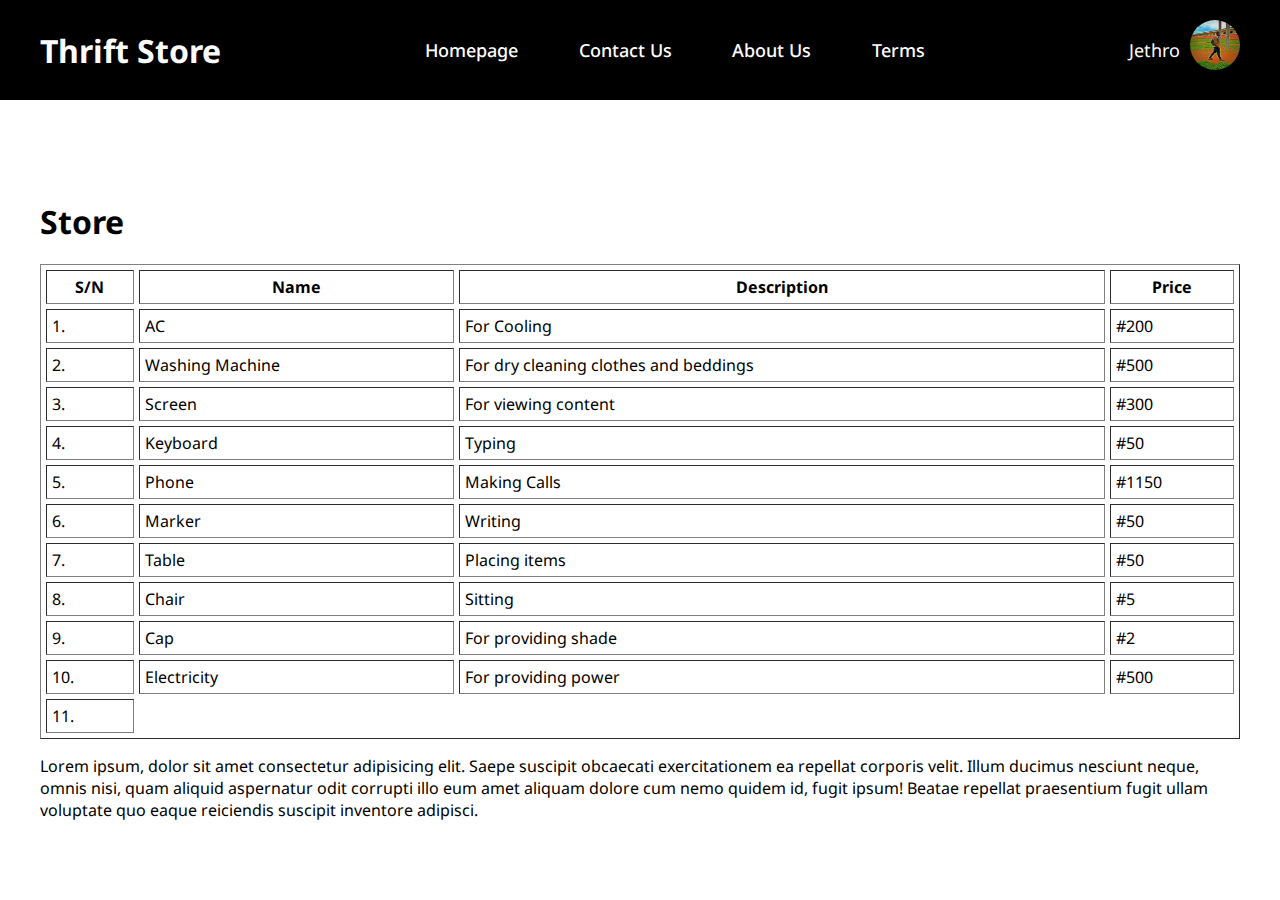
<file: index.html>
<!DOCTYPE html>
<html lang="en">

<head>
    <meta charset="UTF-8">
    <meta http-equiv="X-UA-Compatible" content="IE=edge">
    <meta name="viewport" content="width=device-width, initial-scale=1.0">
    <link rel="preconnect" href="https://fonts.googleapis.com">
    <link rel="preconnect" href="https://fonts.gstatic.com" crossorigin>
    <link href="https://fonts.googleapis.com/css2?family=Noto+Sans:wght@400;500;600;700;800;900&display=swap"
        rel="stylesheet">
    <link rel="stylesheet" href="./styles/component.css">
    <link rel="stylesheet" href="./styles/index.css">
    <title>Home</title>
</head>

<body>

    <header>
        <p class="name">Thrift Store</p>

        <nav class="header-nav">
            <a href="index.html">Homepage</a>
            <a href="contact.html">Contact Us</a>
            <a href="AboutUs.html">About Us</a>
            <a href="TermsAndConditions.html">Terms</a>
        </nav>

        <div class="profile">
            <p>Jethro</p>
            <img src="./jet.jpg" alt="" id="profile-picture">
        </div>
    </header>

    <main>

        <div class="mobile-nav">
            <nav>
                <a href="index.html">Homepage</a>
                <a href="contact.html">Contact Us</a>
                <a href="aboutUs.html">About Us</a>
                <a href="termAndCondition.html">Terms</a>
            </nav>
        </div>

        <h1>Store</h1>
        <table border="1" width="100%" cellpadding="5" cellspacing="5">
            <tr>
                <th>S/N</th>
                <th>Name</th>
                <th>Description</th>
                <th>Price</th>
            </tr>
            <tr>
                <td>1.</td>
                <td>AC</td>
                <td>For Cooling</td>
                <td>#200</td>
            </tr>
            <tr>
                <td>2.</td>
                <td>Washing Machine</td>
                <td>For dry cleaning clothes and beddings</td>
                <td>#500</td>
            </tr>
            <tr>
                <td>3.</td>
                <td>Screen</td>
                <td>For viewing content</td>
                <td>#300</td>
            </tr>
            <tr>
                <td>4.</td>
                <td>Keyboard</td>
                <td>Typing</td>
                <td>#50</td>
            </tr>
            <tr>
                <td>5.</td>
                <td>Phone</td>
                <td>Making Calls</td>
                <td>#1150</td>
            </tr>
            <tr>
                <td>6.</td>
                <td>Marker</td>
                <td>Writing</td>
                <td>#50</td>
            </tr>
            <tr>
                <td>7.</td>
                <td>Table</td>
                <td>Placing items</td>
                <td>#50</td>
            </tr>
            <tr>
                <td>8.</td>
                <td>Chair</td>
                <td>Sitting</td>
                <td>#5</td>
            </tr>
            <tr>
                <td>9.</td>
                <td>Cap</td>
                <td>For providing shade</td>
                <td>#2</td>
            </tr>
            <tr>
                <td>10.</td>
                <td>Electricity</td>
                <td>For providing power</td>
                <td>#500</td>
            </tr>
            <tr>
                <td>11.</td>
            </tr>
        </table>
        <p>Lorem ipsum, dolor sit amet consectetur
            adipisicing elit. Saepe suscipit obcaecati
            exercitationem ea repellat corporis velit.
            Illum ducimus nesciunt neque, omnis nisi,
            quam aliquid aspernatur odit corrupti illo
            eum amet aliquam dolore cum nemo quidem id,
            fugit ipsum! Beatae repellat praesentium
            fugit ullam voluptate quo eaque reiciendis
            suscipit inventore adipisci.
        </p>

    </main>

    <footer>

    </footer>
</body>

</html>
</file>
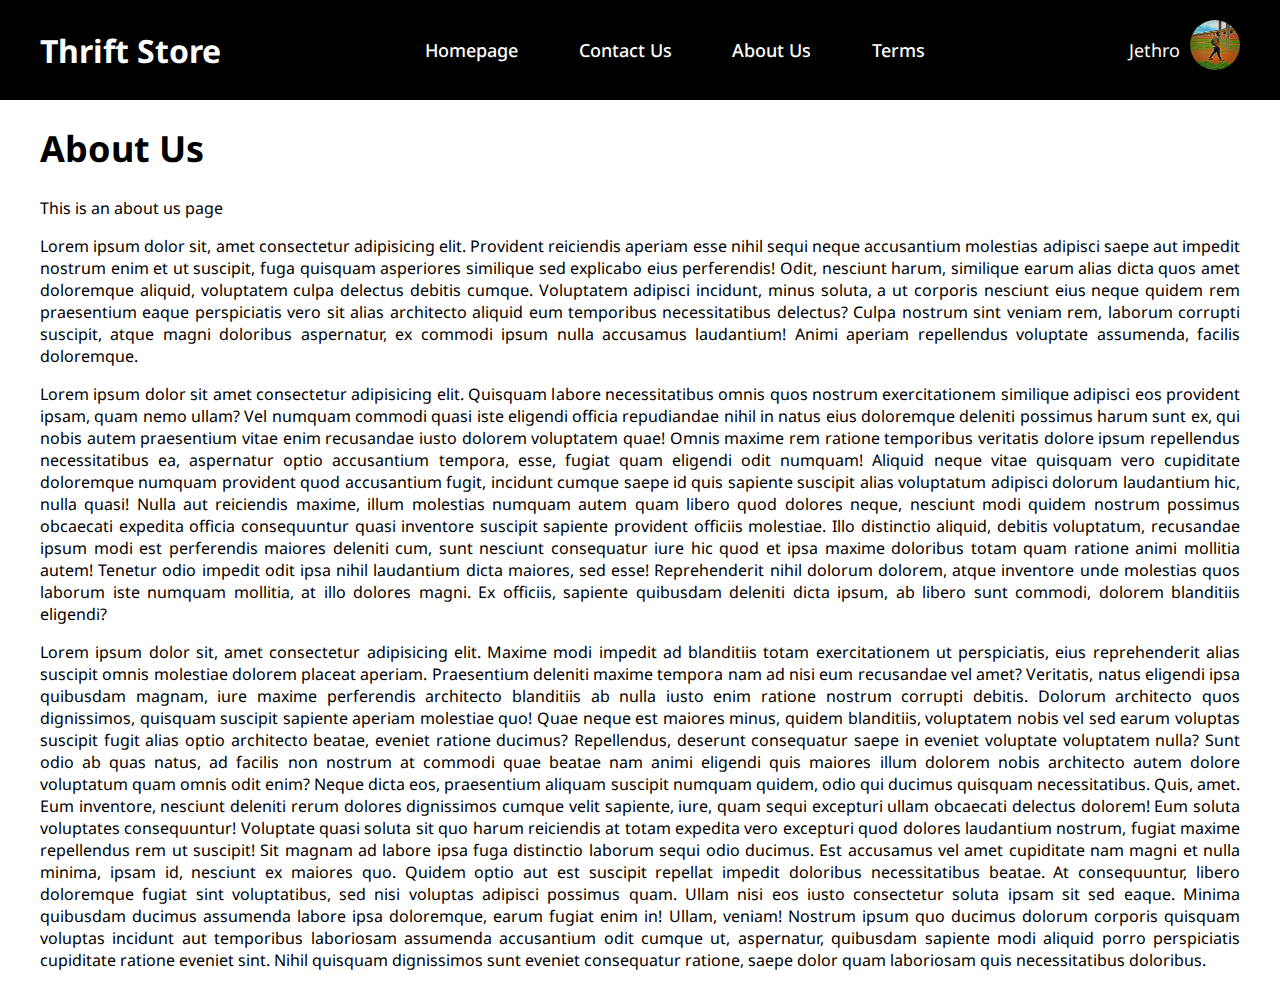
<file: AboutUs.html>
<!DOCTYPE html>
<html lang="en">

<head>
    <meta charset="UTF-8">
    <meta http-equiv="X-UA-Compatible" content="IE=edge">
    <meta name="viewport" content="width=device-width, initial-scale=1.0">
    <link rel="preconnect" href="https://fonts.googleapis.com">
    <link rel="preconnect" href="https://fonts.gstatic.com" crossorigin>
    <link href="https://fonts.googleapis.com/css2?family=Noto+Sans:wght@400;500;600;700;800;900&display=swap"
        rel="stylesheet">
    <link rel="stylesheet" href="./styles/component.css">
    <link rel="stylesheet" href="./styles/AboutUs.css">
    <title>About Us</title>
</head>

<body>

    <header>
        <p class="name">Thrift Store</p>

        <nav class="header-nav">
            <a href="index.html">Homepage</a>
            <a href="contact.html">Contact Us</a>
            <a href="AboutUs.html">About Us</a>
            <a href="TermsAndConditions.html">Terms</a>
        </nav>

        <div class="profile">
            <p>Jethro</p>
            <img src="./jet.jpg" alt="" id="profile-picture">
        </div>
    </header>

    <main>
        <h1>About Us</h1>
        <p>This is an about us page</p>

        <p>Lorem ipsum dolor sit, amet consectetur adipisicing elit. Provident reiciendis aperiam esse nihil sequi neque
            accusantium molestias adipisci saepe aut impedit nostrum enim et ut suscipit, fuga quisquam asperiores
            similique sed explicabo eius perferendis! Odit, nesciunt harum, similique earum alias dicta quos amet
            doloremque aliquid, voluptatem culpa delectus debitis cumque. Voluptatem adipisci incidunt, minus soluta, a
            ut corporis nesciunt eius neque quidem rem praesentium eaque perspiciatis vero sit alias architecto aliquid
            eum temporibus necessitatibus delectus? Culpa nostrum sint veniam rem, laborum corrupti suscipit, atque
            magni doloribus aspernatur, ex commodi ipsum nulla accusamus laudantium! Animi aperiam repellendus voluptate
            assumenda, facilis doloremque.
        </p>

        <p>Lorem ipsum dolor sit amet consectetur adipisicing elit. Quisquam labore necessitatibus omnis quos nostrum
            exercitationem similique adipisci eos provident ipsam, quam nemo ullam? Vel numquam commodi quasi iste
            eligendi officia repudiandae nihil in natus eius doloremque deleniti possimus harum sunt ex, qui nobis autem
            praesentium vitae enim recusandae iusto dolorem voluptatem quae! Omnis maxime rem ratione temporibus
            veritatis dolore ipsum repellendus necessitatibus ea, aspernatur optio accusantium tempora, esse, fugiat
            quam eligendi odit numquam! Aliquid neque vitae quisquam vero cupiditate doloremque numquam provident quod
            accusantium fugit, incidunt cumque saepe id quis sapiente suscipit alias voluptatum adipisci dolorum
            laudantium hic, nulla quasi! Nulla aut reiciendis maxime, illum molestias numquam autem quam libero quod
            dolores neque, nesciunt modi quidem nostrum possimus obcaecati expedita officia consequuntur quasi inventore
            suscipit sapiente provident officiis molestiae. Illo distinctio aliquid, debitis voluptatum, recusandae
            ipsum modi est perferendis maiores deleniti cum, sunt nesciunt consequatur iure hic quod et ipsa maxime
            doloribus totam quam ratione animi mollitia autem! Tenetur odio impedit odit ipsa nihil laudantium dicta
            maiores, sed esse! Reprehenderit nihil dolorum dolorem, atque inventore unde molestias quos laborum iste
            numquam mollitia, at illo dolores magni. Ex officiis, sapiente quibusdam deleniti dicta ipsum, ab libero
            sunt commodi, dolorem blanditiis eligendi?
        </p>

        <p>Lorem ipsum dolor sit, amet consectetur adipisicing elit. Maxime modi impedit ad blanditiis totam
            exercitationem ut perspiciatis, eius reprehenderit alias suscipit omnis molestiae dolorem placeat aperiam.
            Praesentium deleniti maxime tempora nam ad nisi eum recusandae vel amet? Veritatis, natus eligendi ipsa
            quibusdam magnam, iure maxime perferendis architecto blanditiis ab nulla iusto enim ratione nostrum corrupti
            debitis. Dolorum architecto quos dignissimos, quisquam suscipit sapiente aperiam molestiae quo! Quae neque
            est maiores minus, quidem blanditiis, voluptatem nobis vel sed earum voluptas suscipit fugit alias optio
            architecto beatae, eveniet ratione ducimus? Repellendus, deserunt consequatur saepe in eveniet voluptate
            voluptatem nulla? Sunt odio ab quas natus, ad facilis non nostrum at commodi quae beatae nam animi eligendi
            quis maiores illum dolorem nobis architecto autem dolore voluptatum quam omnis odit enim? Neque dicta eos,
            praesentium aliquam suscipit numquam quidem, odio qui ducimus quisquam necessitatibus. Quis, amet. Eum
            inventore, nesciunt deleniti rerum dolores dignissimos cumque velit sapiente, iure, quam sequi excepturi
            ullam obcaecati delectus dolorem! Eum soluta voluptates consequuntur! Voluptate quasi soluta sit quo harum
            reiciendis at totam expedita vero excepturi quod dolores laudantium nostrum, fugiat maxime repellendus rem
            ut suscipit! Sit magnam ad labore ipsa fuga distinctio laborum sequi odio ducimus. Est accusamus vel amet
            cupiditate nam magni et nulla minima, ipsam id, nesciunt ex maiores quo. Quidem optio aut est suscipit
            repellat impedit doloribus necessitatibus beatae. At consequuntur, libero doloremque fugiat sint
            voluptatibus, sed nisi voluptas adipisci possimus quam. Ullam nisi eos iusto consectetur soluta ipsam sit
            sed eaque. Minima quibusdam ducimus assumenda labore ipsa doloremque, earum fugiat enim in! Ullam, veniam!
            Nostrum ipsum quo ducimus dolorum corporis quisquam voluptas incidunt aut temporibus laboriosam assumenda
            accusantium odit cumque ut, aspernatur, quibusdam sapiente modi aliquid porro perspiciatis cupiditate
            ratione eveniet sint. Nihil quisquam dignissimos sunt eveniet consequatur ratione, saepe dolor quam
            laboriosam quis necessitatibus doloribus.
        </p>

    </main>
</body>

</html>
</file>
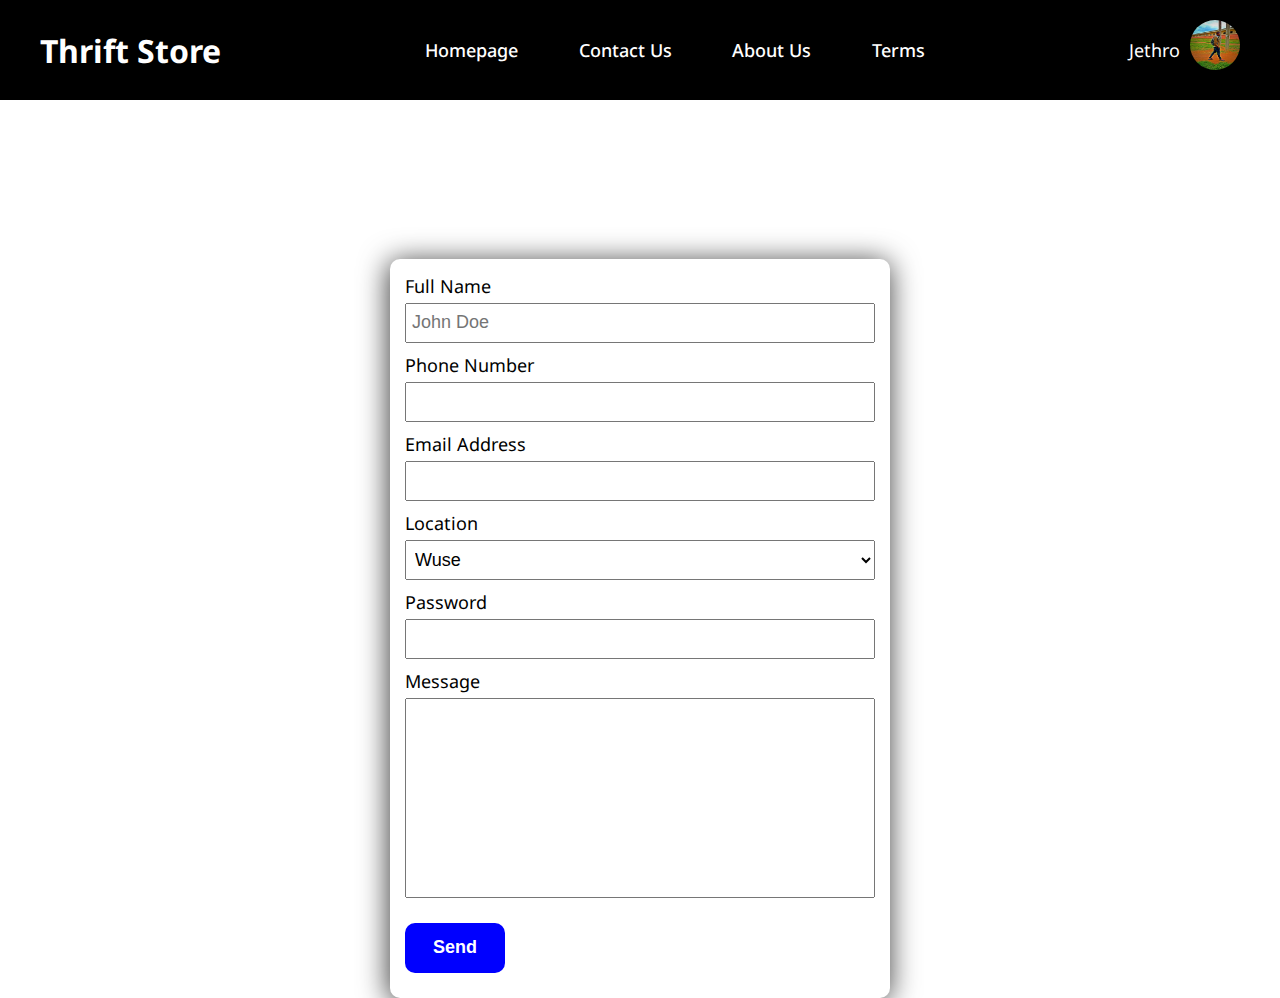
<file: contact.html>
<!DOCTYPE html>
<html lang="en">

<head>
    <meta charset="UTF-8">
    <meta http-equiv="X-UA-Compatible" content="IE=edge">
    <meta name="viewport" content="width=device-width, initial-scale=1.0">
    <link rel="preconnect" href="https://fonts.googleapis.com">
    <link rel="preconnect" href="https://fonts.gstatic.com" crossorigin>
    <link href="https://fonts.googleapis.com/css2?family=Noto+Sans:wght@400;500;600;700;800;900&display=swap"
        rel="stylesheet">
    <link rel="stylesheet" href="./styles/component.css">
    <link rel="stylesheet" href="./styles/contact.css">
    <title>Contact Page</title>
</head>

<body>
    <header>
        <p class="name">Thrift Store</p>

        <nav class="header-nav">
            <a href="index.html">Homepage</a>
            <a href="contact.html">Contact Us</a>
            <a href="AboutUs.html">About Us</a>
            <a href="TermsAndConditions.html">Terms</a>
        </nav>

        <div class="profile">
            <p>Jethro</p>
            <img src="./jet.jpg" alt="" id="profile-picture">
        </div>
    </header>

    <main>
        <form>
            <label for="fullname">Full Name</label><br>
            <input type="text" id="fullname" name="fullname" placeholder="John Doe"><br>
            <label for="phone">Phone Number</label><br>
            <input type="tel" id="phone" name="phone"><br>
            <label for="email">Email Address</label><br>
            <input type="email" id="email" name="email"><br>
            <label for="location">Location</label><br>
            <select name="location" id="">
                <option value="Wuse">Wuse</option>
                <option value="Berger">Berger</option>
                <option value="Maitama">Maitama</option>
                <option value="Area-1">Area 1</option>
            </select><br>

            <label for="password">Password</label><br>
            <input type="password" id="password" name="password"><br>
            <label for="message">Message</label><br>
            <textarea name="" id="" cols="30" rows="10" name="message" id="message"></textarea><br>
            <button>Send</button>
            <!-- <input type="submit" value="Send"> -->
        </form>
    </main>
</body>

</html>
</file>
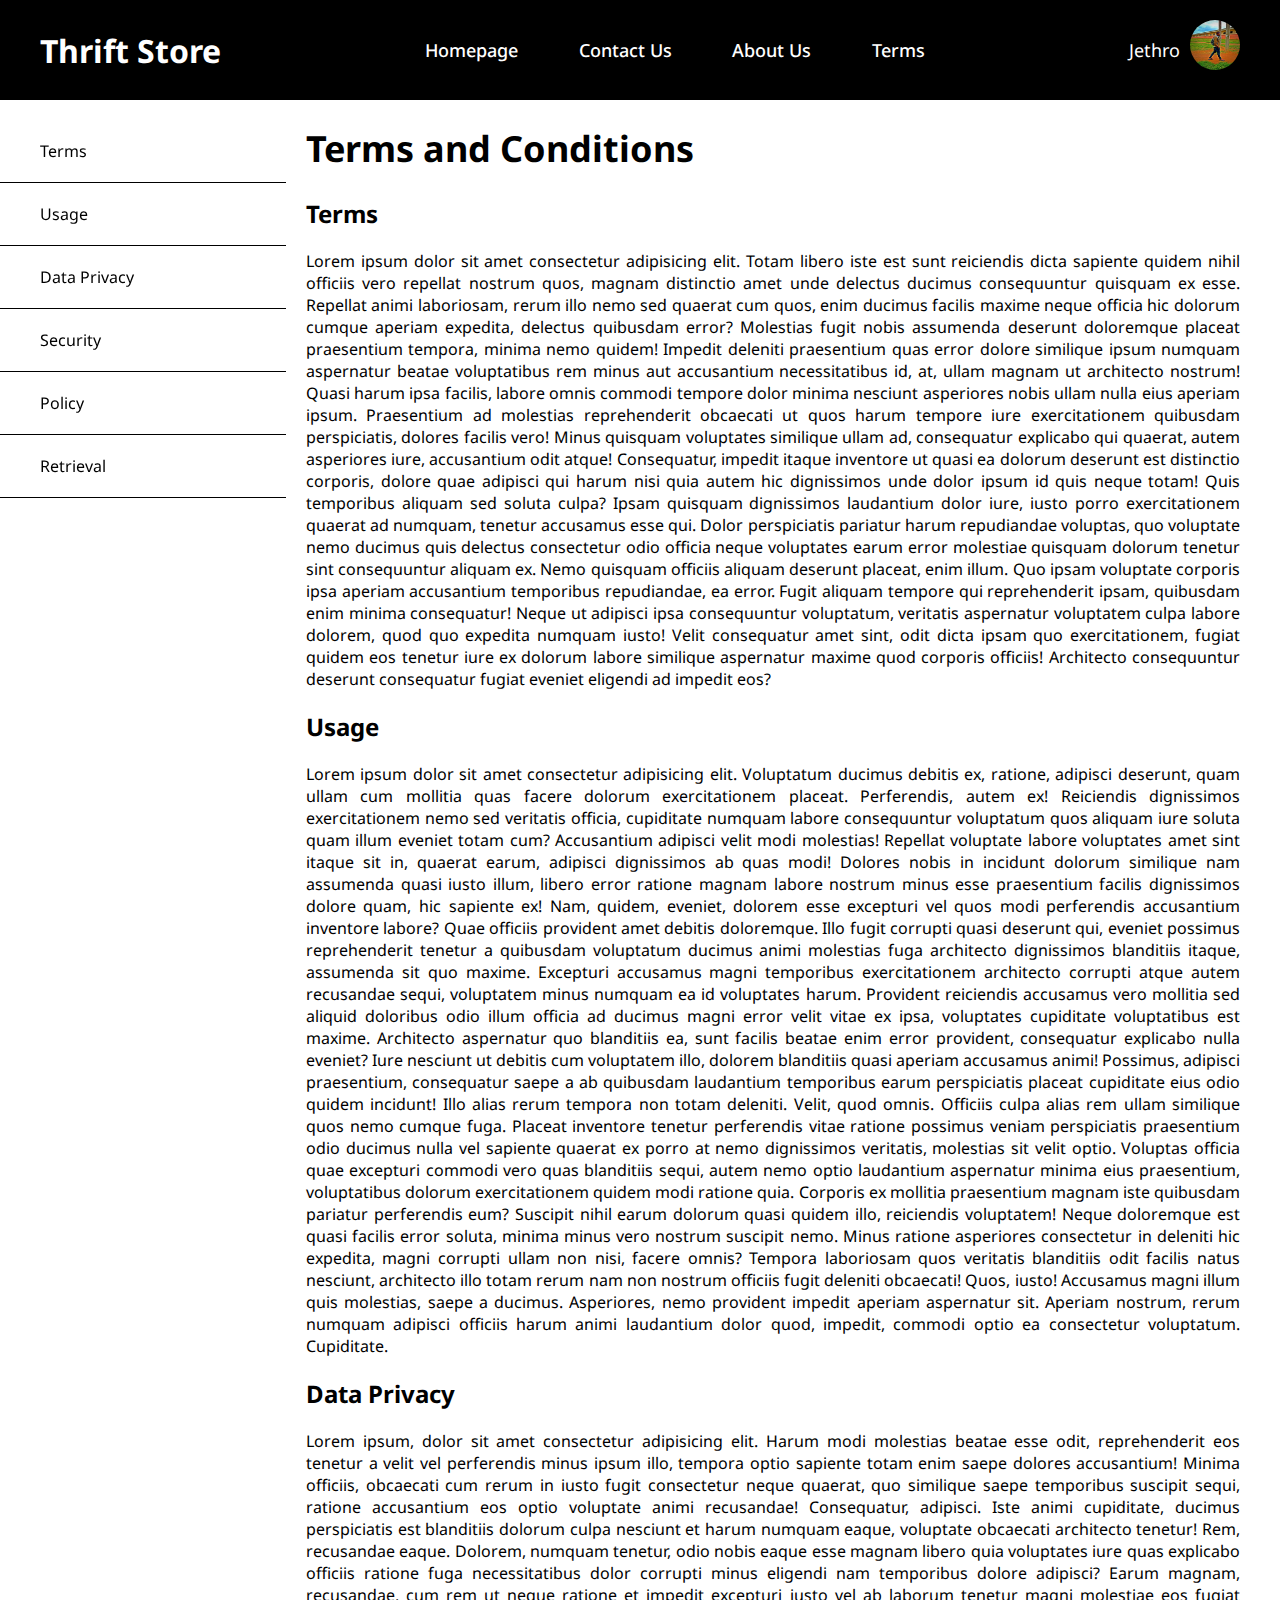
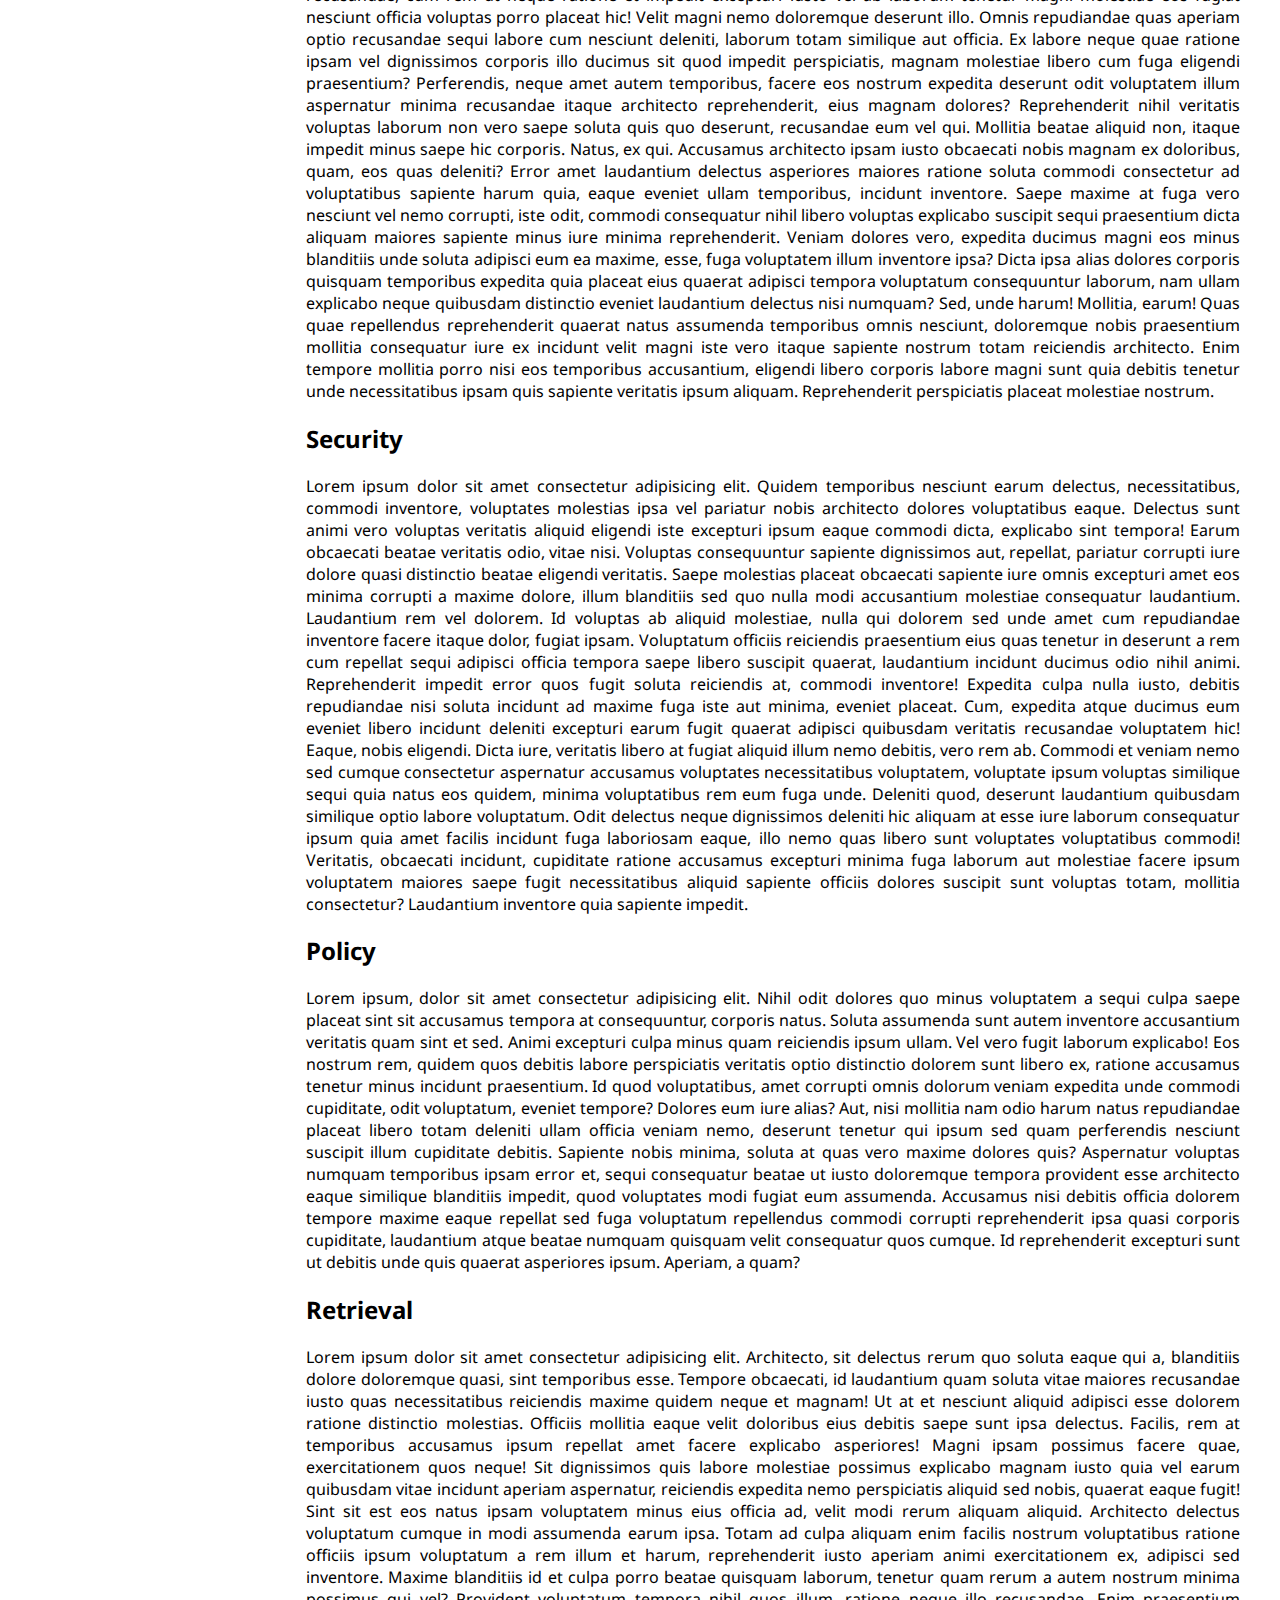
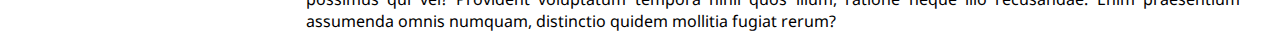
<file: TermsAndConditions.html>
<!DOCTYPE html>
<html lang="en">

<head>
    <meta charset="UTF-8">
    <meta http-equiv="X-UA-Compatible" content="IE=edge">
    <meta name="viewport" content="width=device-width, initial-scale=1.0">
    <link rel="preconnect" href="https://fonts.googleapis.com">
    <link rel="preconnect" href="https://fonts.gstatic.com" crossorigin>
    <link href="https://fonts.googleapis.com/css2?family=Noto+Sans:wght@400;500;600;700;800;900&display=swap"
        rel="stylesheet">
    <link rel="stylesheet" href="./styles/component.css">
    <link rel="stylesheet" href="./styles/TermsAndConditions.css">
    <title>Terms and Condition</title>
</head>

<body>

    <header>
        <p class="name">Thrift Store</p>

        <nav class="header-nav">
            <a href="index.html">Homepage</a>
            <a href="contact.html">Contact Us</a>
            <a href="AboutUs.html">About Us</a>
            <a href="TermsAndConditions.html">Terms</a>
        </nav>

        <div class="profile">
            <p>Jethro</p>
            <img src="./jet.jpg" alt="" id="profile-picture">
        </div>
    </header>

    <main>

        <aside>
            <a href="#terms">Terms</a>
            <a href="#usage">Usage</a>
            <a href="#data-privacy">Data Privacy</a>
            <a href="#security">Security</a>
            <a href="#policy">Policy</a>
            <a href="#retrieval">Retrieval</a>
        </aside>

        <div class="content">
            <h1>Terms and Conditions</h1>

            <div id="terms">
                <h2>Terms</h2>
                <p>Lorem ipsum dolor sit amet consectetur adipisicing elit. Totam libero iste est sunt reiciendis dicta
                    sapiente quidem nihil officiis vero repellat nostrum quos, magnam distinctio amet unde delectus
                    ducimus
                    consequuntur quisquam ex esse. Repellat animi laboriosam, rerum illo nemo sed quaerat cum quos, enim
                    ducimus facilis maxime neque officia hic dolorum cumque aperiam expedita, delectus quibusdam error?
                    Molestias fugit nobis assumenda deserunt doloremque placeat praesentium tempora, minima nemo quidem!
                    Impedit deleniti praesentium quas error dolore similique ipsum numquam aspernatur beatae
                    voluptatibus
                    rem minus aut accusantium necessitatibus id, at, ullam magnam ut architecto nostrum! Quasi harum
                    ipsa
                    facilis, labore omnis commodi tempore dolor minima nesciunt asperiores nobis ullam nulla eius
                    aperiam
                    ipsum. Praesentium ad molestias reprehenderit obcaecati ut quos harum tempore iure exercitationem
                    quibusdam perspiciatis, dolores facilis vero! Minus quisquam voluptates similique ullam ad,
                    consequatur
                    explicabo qui quaerat, autem asperiores iure, accusantium odit atque! Consequatur, impedit itaque
                    inventore ut quasi ea dolorum deserunt est distinctio corporis, dolore quae adipisci qui harum nisi
                    quia
                    autem hic dignissimos unde dolor ipsum id quis neque totam! Quis temporibus aliquam sed soluta
                    culpa?
                    Ipsam quisquam dignissimos laudantium dolor iure, iusto porro exercitationem quaerat ad numquam,
                    tenetur
                    accusamus esse qui. Dolor perspiciatis pariatur harum repudiandae voluptas, quo voluptate nemo
                    ducimus
                    quis delectus consectetur odio officia neque voluptates earum error molestiae quisquam dolorum
                    tenetur
                    sint consequuntur aliquam ex. Nemo quisquam officiis aliquam deserunt placeat, enim illum. Quo ipsam
                    voluptate corporis ipsa aperiam accusantium temporibus repudiandae, ea error. Fugit aliquam tempore
                    qui
                    reprehenderit ipsam, quibusdam enim minima consequatur! Neque ut adipisci ipsa consequuntur
                    voluptatum,
                    veritatis aspernatur voluptatem culpa labore dolorem, quod quo expedita numquam iusto! Velit
                    consequatur
                    amet sint, odit dicta ipsam quo exercitationem, fugiat quidem eos tenetur iure ex dolorum labore
                    similique aspernatur maxime quod corporis officiis! Architecto consequuntur deserunt consequatur
                    fugiat
                    eveniet eligendi ad impedit eos?
                </p>
            </div>

            <div id="usage">
                <h2>Usage</h2>
                <p>Lorem ipsum dolor sit amet consectetur adipisicing elit. Voluptatum ducimus debitis ex, ratione,
                    adipisci
                    deserunt, quam ullam cum mollitia quas facere dolorum exercitationem placeat. Perferendis, autem ex!
                    Reiciendis dignissimos exercitationem nemo sed veritatis officia, cupiditate numquam labore
                    consequuntur
                    voluptatum quos aliquam iure soluta quam illum eveniet totam cum? Accusantium adipisci velit modi
                    molestias! Repellat voluptate labore voluptates amet sint itaque sit in, quaerat earum, adipisci
                    dignissimos ab quas modi! Dolores nobis in incidunt dolorum similique nam assumenda quasi iusto
                    illum,
                    libero error ratione magnam labore nostrum minus esse praesentium facilis dignissimos dolore quam,
                    hic
                    sapiente ex! Nam, quidem, eveniet, dolorem esse excepturi vel quos modi perferendis accusantium
                    inventore labore? Quae officiis provident amet debitis doloremque. Illo fugit corrupti quasi
                    deserunt
                    qui, eveniet possimus reprehenderit tenetur a quibusdam voluptatum ducimus animi molestias fuga
                    architecto dignissimos blanditiis itaque, assumenda sit quo maxime. Excepturi accusamus magni
                    temporibus
                    exercitationem architecto corrupti atque autem recusandae sequi, voluptatem minus numquam ea id
                    voluptates harum. Provident reiciendis accusamus vero mollitia sed aliquid doloribus odio illum
                    officia
                    ad ducimus magni error velit vitae ex ipsa, voluptates cupiditate voluptatibus est maxime.
                    Architecto
                    aspernatur quo blanditiis ea, sunt facilis beatae enim error provident, consequatur explicabo nulla
                    eveniet? Iure nesciunt ut debitis cum voluptatem illo, dolorem blanditiis quasi aperiam accusamus
                    animi!
                    Possimus, adipisci praesentium, consequatur saepe a ab quibusdam laudantium temporibus earum
                    perspiciatis placeat cupiditate eius odio quidem incidunt! Illo alias rerum tempora non totam
                    deleniti.
                    Velit, quod omnis. Officiis culpa alias rem ullam similique quos nemo cumque fuga. Placeat inventore
                    tenetur perferendis vitae ratione possimus veniam perspiciatis praesentium odio ducimus nulla vel
                    sapiente quaerat ex porro at nemo dignissimos veritatis, molestias sit velit optio. Voluptas officia
                    quae excepturi commodi vero quas blanditiis sequi, autem nemo optio laudantium aspernatur minima
                    eius
                    praesentium, voluptatibus dolorum exercitationem quidem modi ratione quia. Corporis ex mollitia
                    praesentium magnam iste quibusdam pariatur perferendis eum? Suscipit nihil earum dolorum quasi
                    quidem
                    illo, reiciendis voluptatem! Neque doloremque est quasi facilis error soluta, minima minus vero
                    nostrum
                    suscipit nemo. Minus ratione asperiores consectetur in deleniti hic expedita, magni corrupti ullam
                    non
                    nisi, facere omnis? Tempora laboriosam quos veritatis blanditiis odit facilis natus nesciunt,
                    architecto
                    illo totam rerum nam non nostrum officiis fugit deleniti obcaecati! Quos, iusto! Accusamus magni
                    illum
                    quis molestias, saepe a ducimus. Asperiores, nemo provident impedit aperiam aspernatur sit. Aperiam
                    nostrum, rerum numquam adipisci officiis harum animi laudantium dolor quod, impedit, commodi optio
                    ea
                    consectetur voluptatum. Cupiditate.
                </p>
            </div>

            <div id="data-privacy">
                <h2>Data Privacy</h2>
                <p>Lorem ipsum, dolor sit amet consectetur adipisicing elit. Harum modi molestias beatae esse odit,
                    reprehenderit eos tenetur a velit vel perferendis minus ipsum illo, tempora optio sapiente totam
                    enim
                    saepe dolores accusantium! Minima officiis, obcaecati cum rerum in iusto fugit consectetur neque
                    quaerat, quo similique saepe temporibus suscipit sequi, ratione accusantium eos optio voluptate
                    animi
                    recusandae! Consequatur, adipisci. Iste animi cupiditate, ducimus perspiciatis est blanditiis
                    dolorum
                    culpa nesciunt et harum numquam eaque, voluptate obcaecati architecto tenetur! Rem, recusandae
                    eaque.
                    Dolorem, numquam tenetur, odio nobis eaque esse magnam libero quia voluptates iure quas explicabo
                    officiis ratione fuga necessitatibus dolor corrupti minus eligendi nam temporibus dolore adipisci?
                    Earum
                    magnam, recusandae, cum rem ut neque ratione et impedit excepturi iusto vel ab laborum tenetur magni
                    molestiae eos fugiat nesciunt officia voluptas porro placeat hic! Velit magni nemo doloremque
                    deserunt
                    illo. Omnis repudiandae quas aperiam optio recusandae sequi labore cum nesciunt deleniti, laborum
                    totam
                    similique aut officia. Ex labore neque quae ratione ipsam vel dignissimos corporis illo ducimus sit
                    quod
                    impedit perspiciatis, magnam molestiae libero cum fuga eligendi praesentium? Perferendis, neque amet
                    autem temporibus, facere eos nostrum expedita deserunt odit voluptatem illum aspernatur minima
                    recusandae itaque architecto reprehenderit, eius magnam dolores? Reprehenderit nihil veritatis
                    voluptas
                    laborum non vero saepe soluta quis quo deserunt, recusandae eum vel qui. Mollitia beatae aliquid
                    non,
                    itaque impedit minus saepe hic corporis. Natus, ex qui. Accusamus architecto ipsam iusto obcaecati
                    nobis
                    magnam ex doloribus, quam, eos quas deleniti? Error amet laudantium delectus asperiores maiores
                    ratione
                    soluta commodi consectetur ad voluptatibus sapiente harum quia, eaque eveniet ullam temporibus,
                    incidunt
                    inventore. Saepe maxime at fuga vero nesciunt vel nemo corrupti, iste odit, commodi consequatur
                    nihil
                    libero voluptas explicabo suscipit sequi praesentium dicta aliquam maiores sapiente minus iure
                    minima
                    reprehenderit. Veniam dolores vero, expedita ducimus magni eos minus blanditiis unde soluta adipisci
                    eum
                    ea maxime, esse, fuga voluptatem illum inventore ipsa? Dicta ipsa alias dolores corporis quisquam
                    temporibus expedita quia placeat eius quaerat adipisci tempora voluptatum consequuntur laborum, nam
                    ullam explicabo neque quibusdam distinctio eveniet laudantium delectus nisi numquam? Sed, unde
                    harum!
                    Mollitia, earum! Quas quae repellendus reprehenderit quaerat natus assumenda temporibus omnis
                    nesciunt,
                    doloremque nobis praesentium mollitia consequatur iure ex incidunt velit magni iste vero itaque
                    sapiente
                    nostrum totam reiciendis architecto. Enim tempore mollitia porro nisi eos temporibus accusantium,
                    eligendi libero corporis labore magni sunt quia debitis tenetur unde necessitatibus ipsam quis
                    sapiente
                    veritatis ipsum aliquam. Reprehenderit perspiciatis placeat molestiae nostrum.
                </p>
            </div>

            <div id="security">
                <h2>Security</h2>
                <p>Lorem ipsum dolor sit amet consectetur adipisicing elit. Quidem temporibus nesciunt earum delectus,
                    necessitatibus, commodi inventore, voluptates molestias ipsa vel pariatur nobis architecto dolores
                    voluptatibus eaque. Delectus sunt animi vero voluptas veritatis aliquid eligendi iste excepturi
                    ipsum
                    eaque commodi dicta, explicabo sint tempora! Earum obcaecati beatae veritatis odio, vitae nisi.
                    Voluptas
                    consequuntur sapiente dignissimos aut, repellat, pariatur corrupti iure dolore quasi distinctio
                    beatae
                    eligendi veritatis. Saepe molestias placeat obcaecati sapiente iure omnis excepturi amet eos minima
                    corrupti a maxime dolore, illum blanditiis sed quo nulla modi accusantium molestiae consequatur
                    laudantium. Laudantium rem vel dolorem. Id voluptas ab aliquid molestiae, nulla qui dolorem sed unde
                    amet cum repudiandae inventore facere itaque dolor, fugiat ipsam. Voluptatum officiis reiciendis
                    praesentium eius quas tenetur in deserunt a rem cum repellat sequi adipisci officia tempora saepe
                    libero
                    suscipit quaerat, laudantium incidunt ducimus odio nihil animi. Reprehenderit impedit error quos
                    fugit
                    soluta reiciendis at, commodi inventore! Expedita culpa nulla iusto, debitis repudiandae nisi soluta
                    incidunt ad maxime fuga iste aut minima, eveniet placeat. Cum, expedita atque ducimus eum eveniet
                    libero
                    incidunt deleniti excepturi earum fugit quaerat adipisci quibusdam veritatis recusandae voluptatem
                    hic!
                    Eaque, nobis eligendi. Dicta iure, veritatis libero at fugiat aliquid illum nemo debitis, vero rem
                    ab.
                    Commodi et veniam nemo sed cumque consectetur aspernatur accusamus voluptates necessitatibus
                    voluptatem,
                    voluptate ipsum voluptas similique sequi quia natus eos quidem, minima voluptatibus rem eum fuga
                    unde.
                    Deleniti quod, deserunt laudantium quibusdam similique optio labore voluptatum. Odit delectus neque
                    dignissimos deleniti hic aliquam at esse iure laborum consequatur ipsum quia amet facilis incidunt
                    fuga
                    laboriosam eaque, illo nemo quas libero sunt voluptates voluptatibus commodi! Veritatis, obcaecati
                    incidunt, cupiditate ratione accusamus excepturi minima fuga laborum aut molestiae facere ipsum
                    voluptatem maiores saepe fugit necessitatibus aliquid sapiente officiis dolores suscipit sunt
                    voluptas
                    totam, mollitia consectetur? Laudantium inventore quia sapiente impedit.
                </p>
            </div>

            <div id="policy">
                <h2>Policy</h2>
                <p>Lorem ipsum, dolor sit amet consectetur adipisicing elit. Nihil odit dolores quo minus voluptatem a
                    sequi
                    culpa saepe placeat sint sit accusamus tempora at consequuntur, corporis natus. Soluta assumenda
                    sunt
                    autem inventore accusantium veritatis quam sint et sed. Animi excepturi culpa minus quam reiciendis
                    ipsum ullam. Vel vero fugit laborum explicabo! Eos nostrum rem, quidem quos debitis labore
                    perspiciatis
                    veritatis optio distinctio dolorem sunt libero ex, ratione accusamus tenetur minus incidunt
                    praesentium.
                    Id quod voluptatibus, amet corrupti omnis dolorum veniam expedita unde commodi cupiditate, odit
                    voluptatum, eveniet tempore? Dolores eum iure alias? Aut, nisi mollitia nam odio harum natus
                    repudiandae
                    placeat libero totam deleniti ullam officia veniam nemo, deserunt tenetur qui ipsum sed quam
                    perferendis
                    nesciunt suscipit illum cupiditate debitis. Sapiente nobis minima, soluta at quas vero maxime
                    dolores
                    quis? Aspernatur voluptas numquam temporibus ipsam error et, sequi consequatur beatae ut iusto
                    doloremque tempora provident esse architecto eaque similique blanditiis impedit, quod voluptates
                    modi
                    fugiat eum assumenda. Accusamus nisi debitis officia dolorem tempore maxime eaque repellat sed fuga
                    voluptatum repellendus commodi corrupti reprehenderit ipsa quasi corporis cupiditate, laudantium
                    atque
                    beatae numquam quisquam velit consequatur quos cumque. Id reprehenderit excepturi sunt ut debitis
                    unde
                    quis quaerat asperiores ipsum. Aperiam, a quam?
                </p>
            </div>

            <div id="retrieval">
                <h2>Retrieval</h2>
                <p>Lorem ipsum dolor sit amet consectetur adipisicing elit. Architecto, sit delectus rerum quo soluta
                    eaque
                    qui a, blanditiis dolore doloremque quasi, sint temporibus esse. Tempore obcaecati, id laudantium
                    quam
                    soluta vitae maiores recusandae iusto quas necessitatibus reiciendis maxime quidem neque et magnam!
                    Ut
                    at et nesciunt aliquid adipisci esse dolorem ratione distinctio molestias. Officiis mollitia eaque
                    velit
                    doloribus eius debitis saepe sunt ipsa delectus. Facilis, rem at temporibus accusamus ipsum repellat
                    amet facere explicabo asperiores! Magni ipsam possimus facere quae, exercitationem quos neque! Sit
                    dignissimos quis labore molestiae possimus explicabo magnam iusto quia vel earum quibusdam vitae
                    incidunt aperiam aspernatur, reiciendis expedita nemo perspiciatis aliquid sed nobis, quaerat eaque
                    fugit! Sint sit est eos natus ipsam voluptatem minus eius officia ad, velit modi rerum aliquam
                    aliquid.
                    Architecto delectus voluptatum cumque in modi assumenda earum ipsa. Totam ad culpa aliquam enim
                    facilis
                    nostrum voluptatibus ratione officiis ipsum voluptatum a rem illum et harum, reprehenderit iusto
                    aperiam
                    animi exercitationem ex, adipisci sed inventore. Maxime blanditiis id et culpa porro beatae quisquam
                    laborum, tenetur quam rerum a autem nostrum minima possimus qui vel? Provident voluptatum tempora
                    nihil
                    quos illum, ratione neque illo recusandae. Enim praesentium assumenda omnis numquam, distinctio
                    quidem
                    mollitia fugiat rerum?
                </p>
            </div>
        </div>
    </main>
</body>

</html>
</file>
<file: styles/component.css>
* {
    box-sizing: border-box;
}

body {
    font-family: 'Noto Sans', sans-serif;
    margin: 0;
    padding: 0;
    /* overflow-x: hidden; */
}

/* HEADER STYLE */
header {
    font-family: 'Noto Sans', sans-serif;
    background-color: #000000;
    height: 100px;
    display: flex;
    flex-direction: row;
    padding: 0px 40px;
    justify-content: space-between;
    align-items: center;
    color: #ffffff;
}

header .name {
    font-weight: 700;
    font-size: 32px;
}

.header-nav {
    width: 50%;
    max-width: 500px;
    display: flex;
    justify-content: space-between;
}

.header-nav a {
    text-decoration: none;
    font-size: 18px;
    font-weight: 500;
    color: #ffffff;
}

.profile {
    display: flex;
    flex-direction: row;
}

.profile p {
    margin-right: 10px;
    font-size: 18px;
}

#profile-picture {
    width: 50px;
    height: 50px;
    border-radius: 50%;
}

main {
    padding: 0px 40px;
}


.mobile-nav {
    display: none;
}


@media screen and (max-width: 576px) {
    header {
        height: 70px;
        padding: 0px 20px;
    }

    header .name {
        font-size: 24px;
    }

    .header-nav {
        display: none;
    }

    .mobile-nav {
        display: flex;
    }
}
</file>
<file: styles/index.css>
* {
    box-sizing: border-box;
}
header {
    background-color: rgb(0, 0, 0);
    height: 100px;
    display: flex;
    flex-direction: row;
    padding: 0px 40px;
    justify-content: space-between;
    align-items: center;
    top: 0;
    
}
header .name {
    font-weight: 700;
    font-size: 32px;
}
header p {
    color: #fff;
    font-size: xx-large;
}
nav {
    width: 50%;
    max-width: 500%;
    display:flex;
    justify-content: space-between;
    
}
nav a {
    text-decoration: none;
    color: hsl(0, 27%, 96%);
    font-size: 18;
}
.profile {
    display: flex;
    flex-direction: row;
    
}
.profile p {
    margin-right: 10px;
    font-size: 18px;
}
#profile-picture {
    border-radius: 50%;
    width: 50px;
    height: 50px;
}
main {
    margin-top: calc(200px - 100px);

}
</file>
<file: styles/AboutUs.css>
h1 {
    font-size: 36px;
    font-weight: 700;
}

main p {
    text-align: justify;
}
</file>
<file: styles/contact.css>
main {
    display: flex;
    justify-content: center;
    align-items: center;
    height: calc(100vh - 100px);
    margin: 0;
    padding: 0;
}

form {
    max-width: 500px;
    width: 90%;
    margin-top: 20%;
    padding: 15px;
    border-radius: 10px;
    box-shadow: -1px 3px 29px 1px rgba(0, 0, 0, 0.75);
    -webkit-box-shadow: -1px 3px 29px 1px rgba(0, 0, 0, 0.75);
    -moz-box-shadow: -1px 3px 29px 1px rgba(0, 0, 0, 0.75);
}

label {
    font-size: 18px;
}

input,
select {
    margin: 5px 0px 10px;
    width: 100%;
    height: 40px;
    font-size: 18px;
    padding-left: 5px;
    outline-color: blue;
}

textarea {
    width: 100%;
    height: 200px;
    font-size: 18px;
    padding: 5px;
    outline-color: blue;
    font-family: 'Noto Sans', sans-serif;
    margin-top: 5px;
    resize: none;
}

textarea::-webkit-scrollbar {
    width: 0px;
}

button {
    width: 100px;
    height: 50px;
    margin: 20px 0px 10px;
    border-radius: 10px;
    background: blue;
    color: #ffffff;
    border: none;
    cursor: pointer;
    font-size: 18px;
    font-weight: 700;
    transition: ease 0.5s;
}

button:hover {
    background: rgb(80, 80, 243);
}

button:active {
    background: rgb(0, 0, 134);
}
</file>
<file: styles/TermsAndConditions.css>
main {
    display: flex;
    padding: 0px 40px 0px 0px;
}

aside {
    width: 300px;
    display: flex;
    flex-direction: column;
    padding: 20px 0px;
    margin-right: 20px;
    position: sticky;
    left: 0;
    top: 0;
    height: 100vh;
}

aside a {
    text-decoration: none;
    color: #000000;
    padding: 20px 40px;
    border-bottom: 1px solid #000000;
}

.content {
    width: calc(100vw - 300px);
}

h1 {
    font-size: 36px;
    font-weight: 700;
}

.content p {
    text-align: justify;
}
</file>
